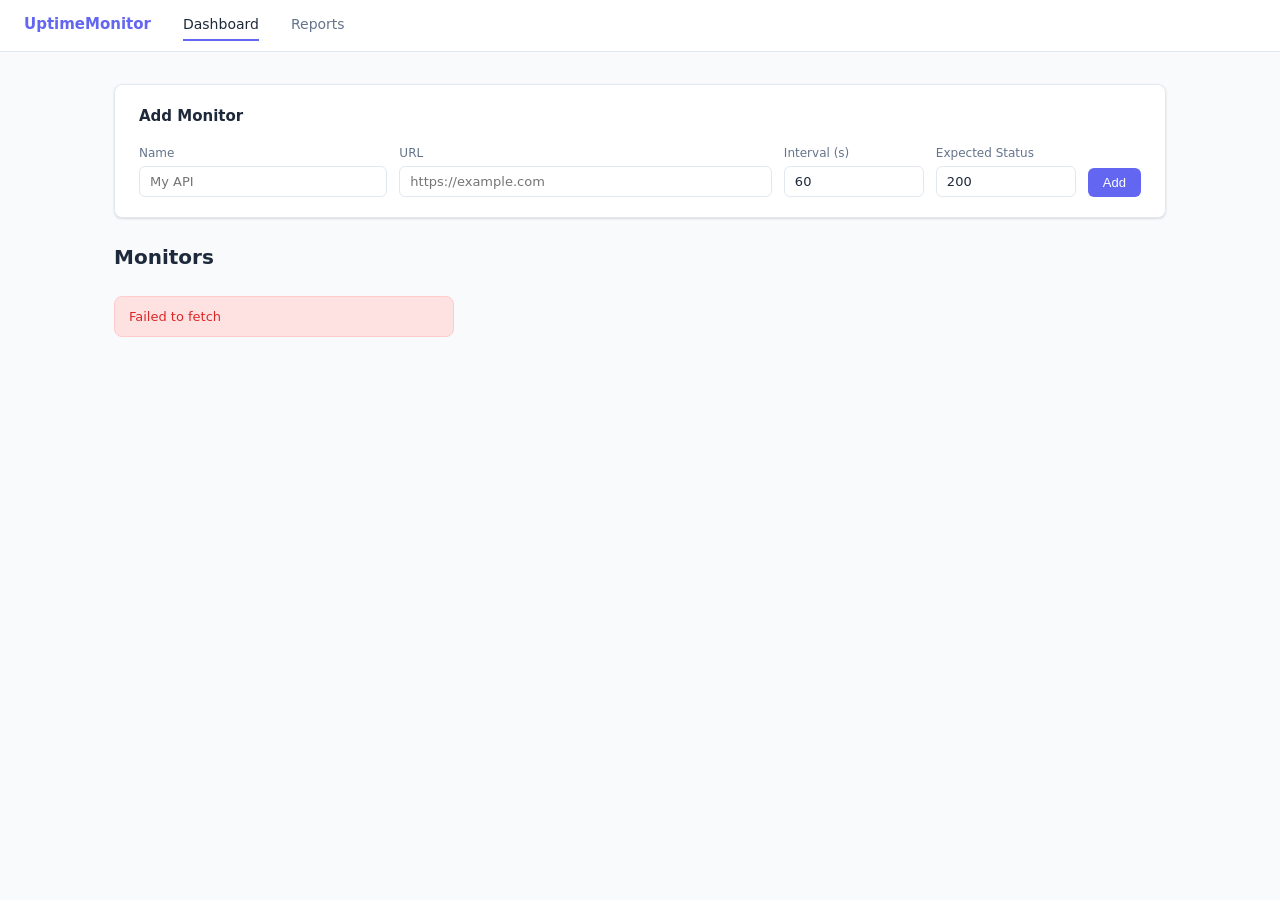
<file: frontend/index.html>
<!DOCTYPE html>
<html lang="en">
<head>
  <meta charset="UTF-8" />
  <meta name="viewport" content="width=device-width, initial-scale=1.0" />
  <title>Uptime Monitor — Dashboard</title>
  <link rel="stylesheet" href="css/style.css" />
</head>
<body>

<nav>
  <a href="index.html" class="brand">UptimeMonitor</a>
  <a href="index.html" class="active">Dashboard</a>
  <a href="reports.html">Reports</a>
</nav>

<div class="page">
  <div id="globalError" class="alert alert-error" style="display:none"></div>

  <!-- Add Monitor Form -->
  <div class="card form-card">
    <h2>Add Monitor</h2>
    <form id="addMonitorForm">
      <div class="form-row">
        <div class="form-group" style="flex:2;min-width:180px">
          <label for="monitorName">Name</label>
          <input id="monitorName" name="monitorName" type="text" placeholder="My API" required />
        </div>
        <div class="form-group" style="flex:3;min-width:220px">
          <label for="monitorUrl">URL</label>
          <input id="monitorUrl" name="monitorUrl" type="url" placeholder="https://example.com" required />
        </div>
        <div class="form-group">
          <label for="monitorInterval">Interval (s)</label>
          <input id="monitorInterval" name="monitorInterval" type="number" min="10" value="60" required />
        </div>
        <div class="form-group">
          <label for="monitorStatus">Expected Status</label>
          <input id="monitorStatus" name="monitorStatus" type="number" value="200" required />
        </div>
        <div class="form-group" style="min-width:auto;flex:0">
          <label>&nbsp;</label>
          <button type="submit" class="btn btn-primary">Add</button>
        </div>
      </div>
    </form>
  </div>

  <!-- Dashboard Header -->
  <div class="page-header">
    <h1>Monitors</h1>
  </div>

  <!-- Monitor Cards -->
  <div id="monitorsGrid" class="monitors-grid">
    <div class="empty-state"><span class="spinner"></span><p>Loading monitors…</p></div>
  </div>
</div>

<script type="module" src="js/dashboard.js"></script>
</body>
</html>
</file>
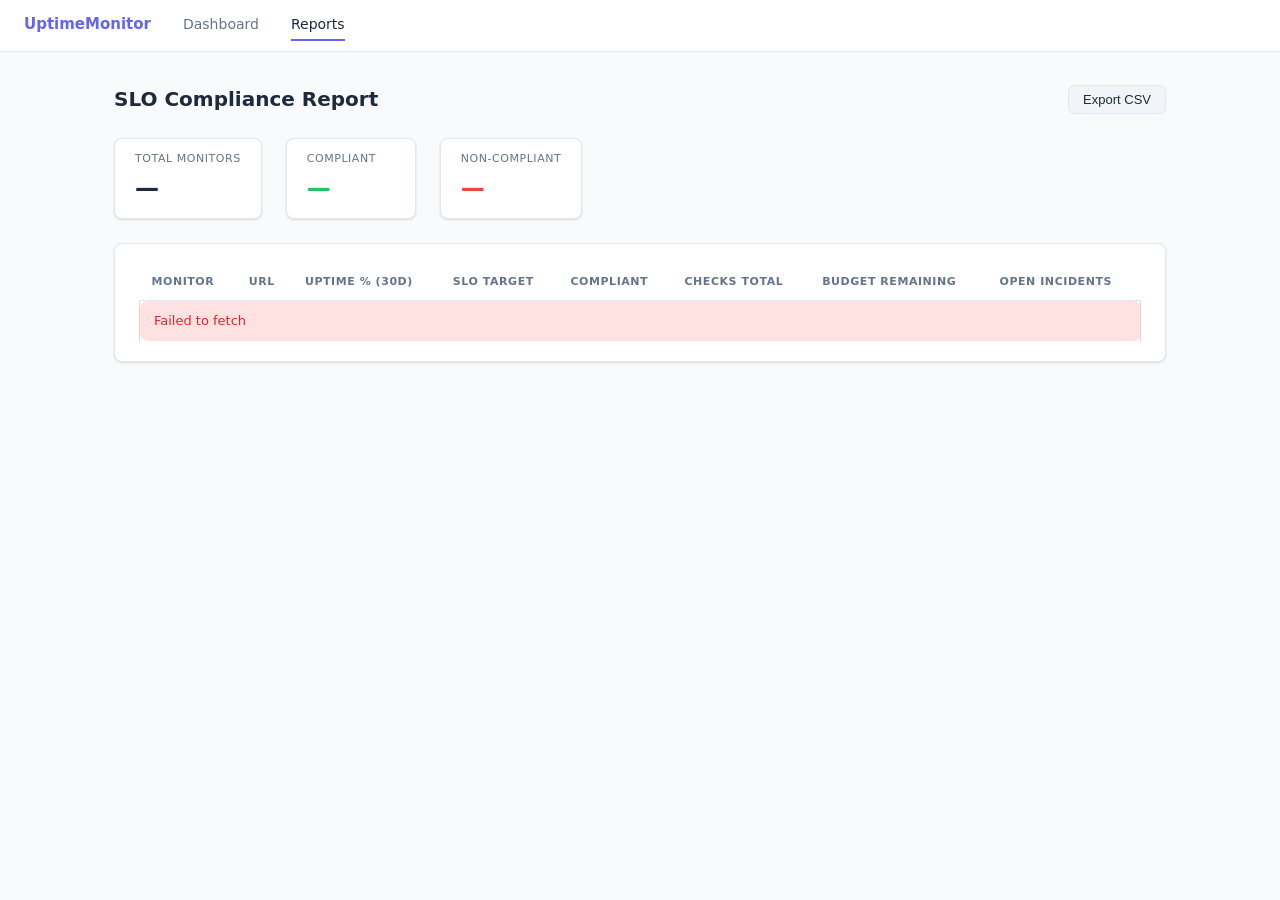
<file: frontend/reports.html>
<!DOCTYPE html>
<html lang="en">
<head>
  <meta charset="UTF-8" />
  <meta name="viewport" content="width=device-width, initial-scale=1.0" />
  <title>Uptime Monitor — Reports</title>
  <link rel="stylesheet" href="css/style.css" />
</head>
<body>

<nav>
  <a href="index.html" class="brand">UptimeMonitor</a>
  <a href="index.html">Dashboard</a>
  <a href="reports.html" class="active">Reports</a>
</nav>

<div class="page">
  <div class="page-header">
    <h1>SLO Compliance Report</h1>
    <button id="exportBtn" class="btn btn-secondary">Export CSV</button>
  </div>

  <!-- Summary Bar -->
  <div class="summary-bar">
    <div class="summary-item">
      <div class="s-label">Total Monitors</div>
      <div class="s-value" id="summaryTotal">—</div>
    </div>
    <div class="summary-item">
      <div class="s-label">Compliant</div>
      <div class="s-value" id="summaryCompliant" style="color:var(--color-up)">—</div>
    </div>
    <div class="summary-item">
      <div class="s-label">Non-compliant</div>
      <div class="s-value" id="summaryNonCompliant" style="color:var(--color-down)">—</div>
    </div>
  </div>

  <!-- Report Table -->
  <div class="card">
    <div class="table-wrap">
      <table>
        <thead>
          <tr>
            <th>Monitor</th>
            <th>URL</th>
            <th>Uptime % (30d)</th>
            <th>SLO Target</th>
            <th>Compliant</th>
            <th>Checks Total</th>
            <th>Budget Remaining</th>
            <th>Open Incidents</th>
          </tr>
        </thead>
        <tbody id="reportBody">
          <tr><td colspan="8" style="text-align:center"><span class="spinner"></span></td></tr>
        </tbody>
      </table>
    </div>
  </div>
</div>

<script type="module" src="js/reports.js"></script>
</body>
</html>
</file>
<file: frontend/css/style.css>
:root {
  --color-up: #22c55e;
  --color-down: #ef4444;
  --color-neutral: #94a3b8;
  --color-accent: #6366f1;
  --color-bg: #f8fafc;
  --color-card: #ffffff;
  --color-text: #1e293b;
  --color-muted: #64748b;
  --color-border: #e2e8f0;
  --radius: 8px;
  --shadow: 0 1px 3px rgba(0,0,0,0.08), 0 1px 2px rgba(0,0,0,0.06);
}

* { box-sizing: border-box; margin: 0; padding: 0; }

body {
  font-family: system-ui, -apple-system, sans-serif;
  background: var(--color-bg);
  color: var(--color-text);
  font-size: 14px;
  line-height: 1.5;
}

/* Nav */
nav {
  background: var(--color-card);
  border-bottom: 1px solid var(--color-border);
  padding: 0 1.5rem;
  display: flex;
  align-items: center;
  gap: 2rem;
  height: 52px;
  position: sticky;
  top: 0;
  z-index: 100;
}

nav .brand {
  font-weight: 700;
  font-size: 15px;
  color: var(--color-accent);
  text-decoration: none;
}

nav a {
  color: var(--color-muted);
  text-decoration: none;
  font-size: 14px;
  padding: 4px 0;
  border-bottom: 2px solid transparent;
  transition: color 0.15s, border-color 0.15s;
}

nav a:hover, nav a.active {
  color: var(--color-text);
  border-bottom-color: var(--color-accent);
}

/* Page */
.page {
  max-width: 1100px;
  margin: 0 auto;
  padding: 2rem 1.5rem;
}

.page-header {
  display: flex;
  align-items: center;
  justify-content: space-between;
  margin-bottom: 1.5rem;
}

.page-header h1 { font-size: 20px; font-weight: 700; }

/* Cards */
.card {
  background: var(--color-card);
  border-radius: var(--radius);
  box-shadow: var(--shadow);
  border: 1px solid var(--color-border);
  padding: 1.25rem 1.5rem;
}

/* Monitor grid */
.monitors-grid {
  display: grid;
  grid-template-columns: repeat(auto-fill, minmax(320px, 1fr));
  gap: 1rem;
}

.monitor-card {
  display: flex;
  flex-direction: column;
  gap: 0.75rem;
}

.monitor-card-header {
  display: flex;
  align-items: flex-start;
  justify-content: space-between;
  gap: 0.5rem;
}

.monitor-name { font-weight: 600; font-size: 15px; }
.monitor-url { color: var(--color-muted); font-size: 12px; word-break: break-all; }

.monitor-stats {
  display: flex;
  gap: 1.5rem;
}

.stat-label { font-size: 11px; color: var(--color-muted); text-transform: uppercase; letter-spacing: 0.05em; }
.stat-value { font-size: 18px; font-weight: 700; margin-top: 2px; }

.monitor-card-actions {
  display: flex;
  gap: 0.5rem;
  margin-top: 0.25rem;
}

/* Badges */
.badge {
  display: inline-flex;
  align-items: center;
  padding: 2px 10px;
  border-radius: 999px;
  font-size: 12px;
  font-weight: 600;
  white-space: nowrap;
}

.badge-up { background: #dcfce7; color: #16a34a; }
.badge-down { background: #fee2e2; color: #dc2626; }
.badge-unknown { background: #f1f5f9; color: var(--color-muted); }
.badge-compliant { background: #dcfce7; color: #16a34a; }
.badge-noncompliant { background: #fee2e2; color: #dc2626; }

/* Buttons */
button, .btn {
  display: inline-flex;
  align-items: center;
  justify-content: center;
  padding: 6px 14px;
  border-radius: 6px;
  font-size: 13px;
  font-weight: 500;
  cursor: pointer;
  border: 1px solid transparent;
  transition: background 0.15s, opacity 0.15s;
  text-decoration: none;
}

.btn-primary { background: var(--color-accent); color: #fff; }
.btn-primary:hover { background: #4f46e5; }
.btn-secondary { background: #f1f5f9; color: var(--color-text); border-color: var(--color-border); }
.btn-secondary:hover { background: #e2e8f0; }
.btn-danger { background: #fee2e2; color: #dc2626; border-color: #fecaca; }
.btn-danger:hover { background: #fecaca; }
.btn-sm { padding: 4px 10px; font-size: 12px; }

button:disabled { opacity: 0.5; cursor: not-allowed; }

/* Forms */
.form-card { margin-bottom: 1.5rem; }
.form-card h2 { font-size: 15px; font-weight: 600; margin-bottom: 1rem; }

.form-row {
  display: flex;
  gap: 0.75rem;
  flex-wrap: wrap;
  align-items: flex-end;
}

.form-group { display: flex; flex-direction: column; gap: 4px; flex: 1; min-width: 140px; }
.form-group label { font-size: 12px; font-weight: 500; color: var(--color-muted); }

input, select {
  padding: 7px 10px;
  border: 1px solid var(--color-border);
  border-radius: 6px;
  font-size: 13px;
  font-family: inherit;
  color: var(--color-text);
  background: var(--color-card);
  outline: none;
  transition: border-color 0.15s, box-shadow 0.15s;
}

input:focus, select:focus {
  border-color: var(--color-accent);
  box-shadow: 0 0 0 3px rgba(99,102,241,0.1);
}

/* Tables */
.table-wrap { overflow-x: auto; }

table {
  width: 100%;
  border-collapse: collapse;
  font-size: 13px;
}

th {
  text-align: left;
  padding: 10px 12px;
  font-size: 11px;
  font-weight: 600;
  text-transform: uppercase;
  letter-spacing: 0.05em;
  color: var(--color-muted);
  border-bottom: 1px solid var(--color-border);
}

td {
  padding: 10px 12px;
  border-bottom: 1px solid var(--color-border);
  color: var(--color-text);
}

tr:last-child td { border-bottom: none; }
tr:hover td { background: #f8fafc; }

/* Uptime history dots */
.check-history {
  display: flex;
  gap: 3px;
  flex-wrap: wrap;
}

.check-dot {
  width: 12px;
  height: 12px;
  border-radius: 2px;
  flex-shrink: 0;
  title: attr(data-title);
}

.check-dot.up { background: var(--color-up); }
.check-dot.down { background: var(--color-down); }
.check-dot.unknown { background: var(--color-neutral); }

/* SLO summary panel */
.slo-panel {
  display: grid;
  grid-template-columns: repeat(auto-fill, minmax(160px, 1fr));
  gap: 1rem;
  margin-bottom: 1.5rem;
}

.slo-stat {
  background: var(--color-card);
  border: 1px solid var(--color-border);
  border-radius: var(--radius);
  padding: 1rem 1.25rem;
  box-shadow: var(--shadow);
}

.slo-stat .label { font-size: 11px; color: var(--color-muted); text-transform: uppercase; letter-spacing: 0.05em; }
.slo-stat .value { font-size: 22px; font-weight: 700; margin-top: 4px; }
.slo-stat .value.good { color: var(--color-up); }
.slo-stat .value.bad { color: var(--color-down); }

/* Summary bar */
.summary-bar {
  display: flex;
  gap: 1.5rem;
  margin-bottom: 1.5rem;
  flex-wrap: wrap;
}

.summary-item {
  background: var(--color-card);
  border: 1px solid var(--color-border);
  border-radius: var(--radius);
  padding: 0.75rem 1.25rem;
  box-shadow: var(--shadow);
  min-width: 130px;
}

.summary-item .s-label { font-size: 11px; color: var(--color-muted); text-transform: uppercase; letter-spacing: 0.05em; }
.summary-item .s-value { font-size: 24px; font-weight: 700; margin-top: 2px; }

/* Chart container */
.chart-container {
  position: relative;
  height: 280px;
  margin-bottom: 1.5rem;
}

/* Breadcrumb */
.breadcrumb {
  display: flex;
  align-items: center;
  gap: 0.5rem;
  font-size: 13px;
  color: var(--color-muted);
  margin-bottom: 1.5rem;
}

.breadcrumb a { color: var(--color-accent); text-decoration: none; }
.breadcrumb a:hover { text-decoration: underline; }
.breadcrumb span { color: var(--color-text); font-weight: 500; }

/* Section headings */
.section-heading {
  font-size: 15px;
  font-weight: 600;
  margin-bottom: 0.75rem;
  margin-top: 1.5rem;
}

/* Empty state */
.empty-state {
  text-align: center;
  padding: 3rem 1rem;
  color: var(--color-muted);
}

.empty-state p { margin-top: 0.5rem; font-size: 14px; }

/* Alerts */
.alert {
  padding: 10px 14px;
  border-radius: var(--radius);
  font-size: 13px;
  margin-bottom: 1rem;
}

.alert-error { background: #fee2e2; color: #dc2626; border: 1px solid #fecaca; }
.alert-success { background: #dcfce7; color: #16a34a; border: 1px solid #bbf7d0; }

/* Spinner */
.spinner {
  display: inline-block;
  width: 16px; height: 16px;
  border: 2px solid var(--color-border);
  border-top-color: var(--color-accent);
  border-radius: 50%;
  animation: spin 0.6s linear infinite;
  vertical-align: middle;
}

@keyframes spin { to { transform: rotate(360deg); } }
</file>
